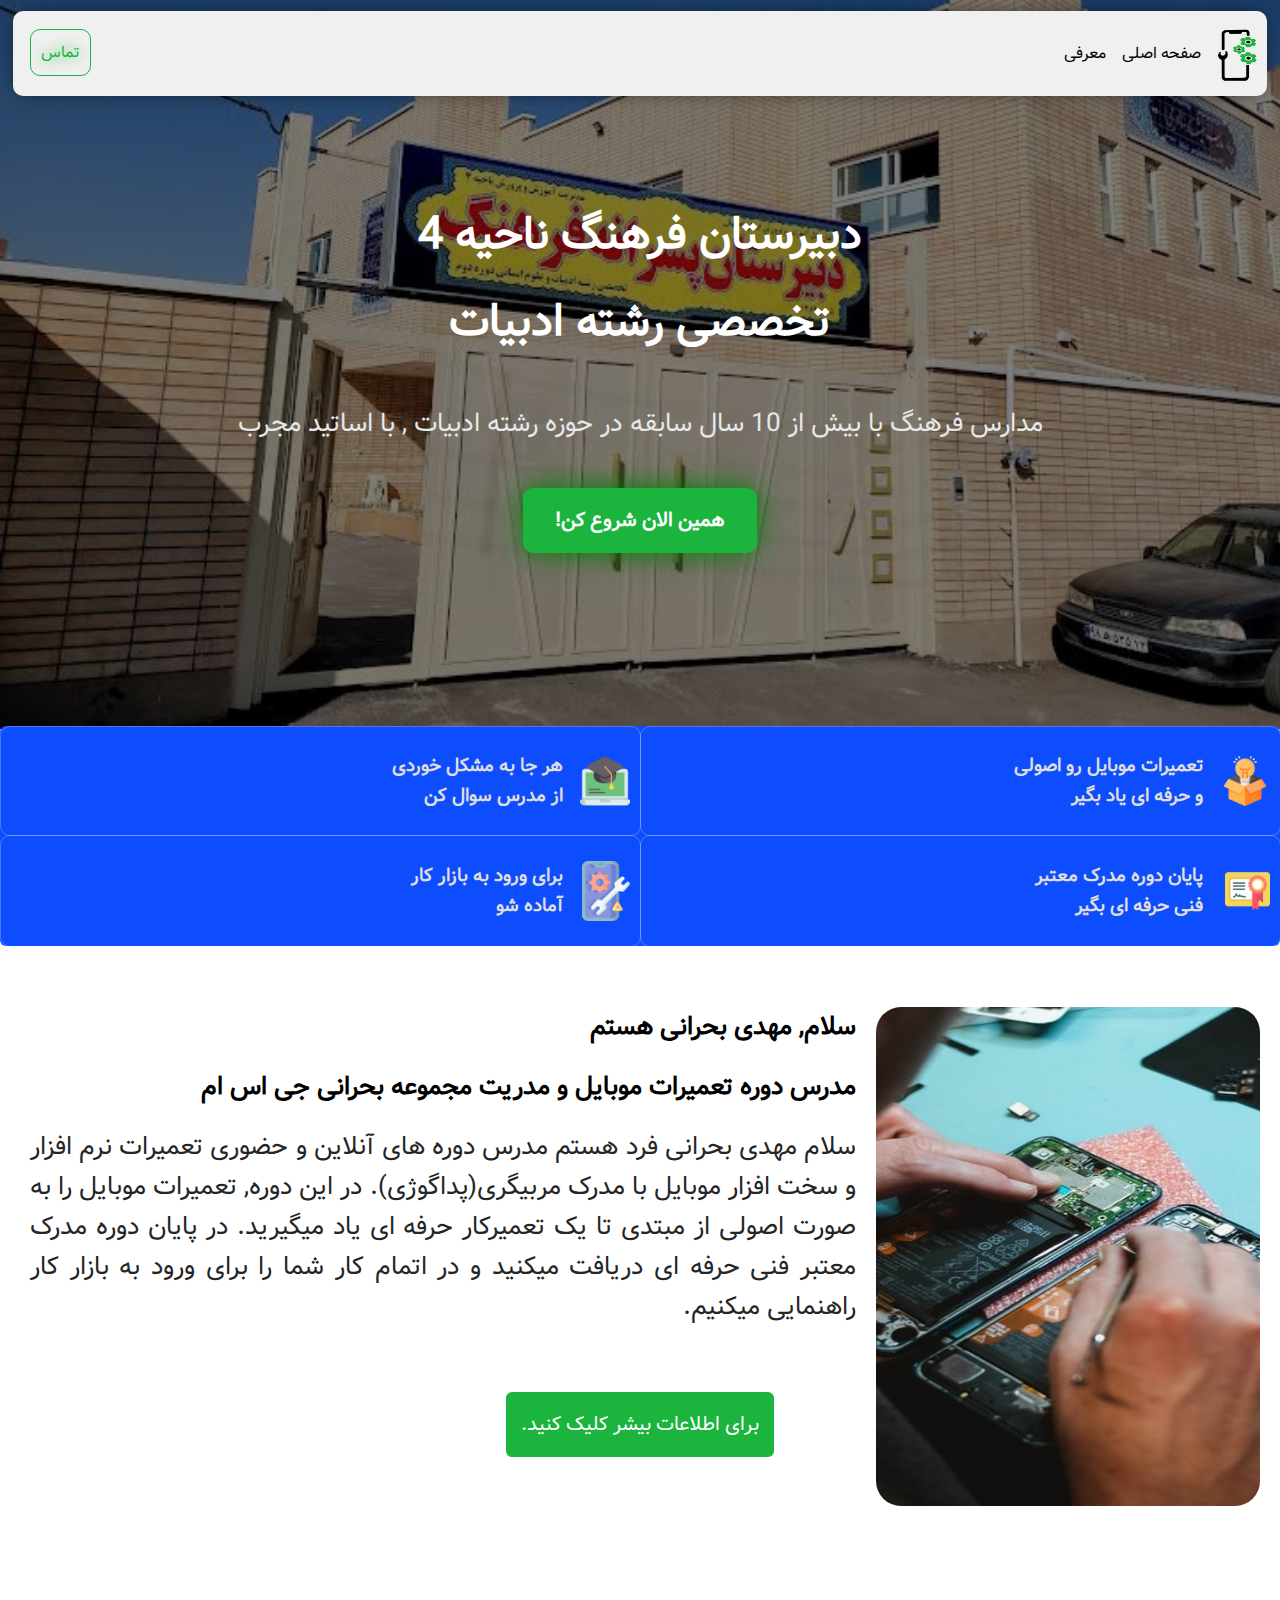
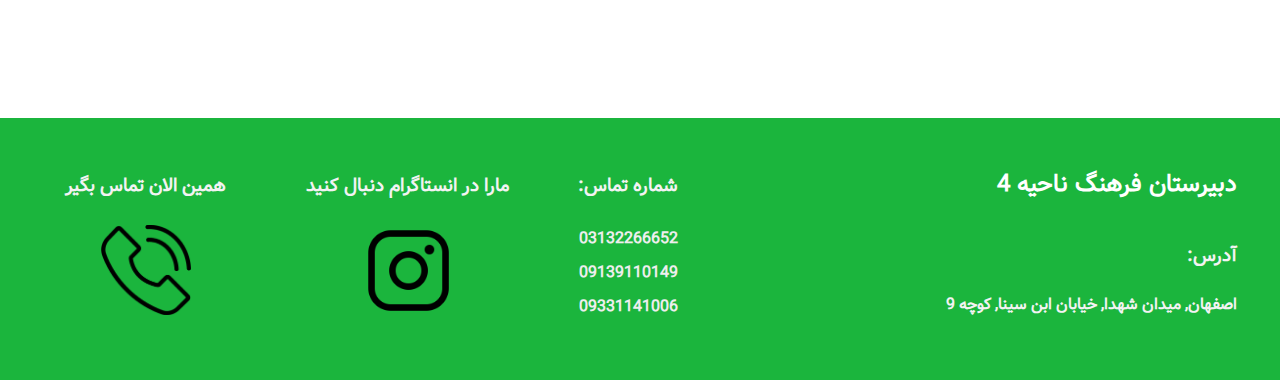
<file: Farhang-4/index.html>
<!DOCTYPE html>
<html lang="en">
<head>
    <meta charset="UTF-8">
    <meta http-equiv="X-UA-Compatible" content="IE=edge">
    <meta name="viewport" content="width=device-width, initial-scale=1.0">
    <link rel="stylesheet" href="sytle.css">
    <title>دبیرستان فرهنگ ناحیه 4 اصفهان</title>
    <link rel="preconnect" href="https://fonts.googleapis.com">
    <link rel="preconnect" href="https://fonts.gstatic.com" crossorigin>
    <link href="https://fonts.googleapis.com/css2?family=IBM+Plex+Sans:ital,wght@0,100;0,200;0,300;0,400;0,500;0,600;0,700;1,100;1,200;1,300;1,400;1,500;1,600;1,700&family=Rubik:wght@300;400&family=Vazirmatn&display=swap" rel="stylesheet">
    <link rel="stylesheet" href="https://fonts.googleapis.com/icon?family=Material+Icons">
    <link rel="shortcut icon" href="images/favicon.jpg"/>
    <meta name="viewport" content="width=device-width, initial-scale=1.0">
    <meta name="description" content="دبیرستان فرهنگ ناحیه 4 اصفهان - واقع در خیابان ابن سینا - کوچه 9>
    <meta property="og:title" content="دبیرستان فرهنگ ناحیه 4 اصفهان">
    <style>
        a{
            color: currentColor;
        }
    </style>
</head>
<body>
    <header><center>
        <div class="navbar">
            <img id="logo" src="images/logo.png" alt="لوگو-مجموعه">
            <ul class="navbar" dir="rtl">
                <li><a href="index.html"> صفحه اصلی</a></li>
                <li><a href="introduction/"> معرفی </a></li>
            </ul>
            </div>
            <a href="#contact">
                <div class="account">
                    <span>تماس </span>
                </div>
            </a>
        </center>
    </header>
    <center>
        <main>
        <div class="banner">
            <img src="images/top-banner.jpg" alt="بنر سایت">
            <h1 id="text-banner">دبیرستان فرهنگ ناحیه 4</h1>
            <h2 id="text-banner">تخصصی رشته ادبیات</h2>
            <p id="present">مدارس فرهنگ با بیش از 10 سال سابقه در حوزه رشته ادبیات , با اساتید مجرب</p>
            <div class="movtion-banner"><a href="introduction"><h3>!همین الان شروع کن</h3></a></div>
        </div></center>
        <div class="skills" dir="rtl">
            <div class="skill-1 skill"><img id="icon one" src="images/think-out-of-the-box.png" alt="ایکون های توانایی"><h3>تعمیرات موبایل رو اصولی <br> و حرفه ای یاد بگیر</h3></div>
            <div class="skill-2 skill"><img id="icon two" src="images/online-learning.png" alt="ایکون های توانایی"><h3>هر جا به مشکل خوردی <br> از مدرس سوال کن</h3></div>
            <div class="skill-3 skill"><img id="icon three icon-three" src="images/certificate.png" alt="ایکون های توانایی"><h3>پایان دوره مدرک معتبر <br> فنی حرفه ای بگیر</h3></div>
            <div class="skill-4 skill"><img id="icon four" src="images/repairing.png" alt="ایکون های توانایی"><h3>برای ورود به بازار کار <br> آماده شو</h3></div>
        </div>
        <div class="bahrani">
            <div class="img">
                <img src="images/top-banner - Copy.jpg" alt="بنر وبسایت">
            </div>
            <div class="texts">
                
                <b><h2>سلام, مهدی بحرانی هستم </h2></b>
                <h3>مدرس دوره تعمیرات موبایل و مدریت مجموعه بحرانی جی اس ام</h3>
                <p>سلام مهدی بحرانی فرد هستم مدرس دوره های آنلاین و حضوری تعمیرات نرم افزار و سخت افزار موبایل با مدرک مربیگری(پداگوژی). در این دوره, تعمیرات موبایل را به صورت اصولی از مبتدی تا یک تعمیرکار حرفه ای یاد میگیرید. در پایان دوره مدرک معتبر فنی حرفه ای دریافت میکنید و در اتمام کار شما را برای ورود به بازار کار راهنمایی میکنیم.  
                </p>
            </div>
            <center>
                <div class="course">
                    <a href="introduction/">
                        <p>برای  اطلاعات بیشر کلیک کنید.</p>
                    </a>
                </div>
            </center>
        </div>
        </main>
        <footer id="contact">
            <div class="footer">
                <div class="first">
                    <h2>دبیرستان فرهنگ ناحیه 4</h2>
                    <h3>آدرس:</h3>
                    <h4>اصفهان, میدان شهدا, خیابان ابن سینا, کوچه 9</h4>
                </div>
                <div class="numbers">
                    <h3>شماره تماس:</h3>
                    <h4>03132266652 <br> 09139110149 <br> 09331141006</h4>
                </div>
                <div class="instagram"> <a href="https://www.instagram.com/bahrani_g.s.m/">
                    <center>
                    <h3>مارا در انستاگرام دنبال کنید</h3>
                   <img src="images/instagram_logo.png" alt="برای دیدن پیج کلیک کنید"></center>
                </div></a>
                <div class="whatsapp"> <a href="tel:09139110149">
                    <center>
                    <h3>همین الان تماس بگیر</h3>
                   <img src="images/call-icon.png" alt="برای تماس کلیک کنید"></center>
                </div></a>
            </div>
        </footer>

</body>
</html>
</file>
<file: Farhang-4/sytle.css>
body{
    font-family: 'vasir','IBM Plex Sans', sans-serif;
    margin: 0px ;
    padding: 0px;
    transition: .5s;
    background-color: rgb(255, 255, 255);
    min-width: 310px;
}
@font-face {
    font-family: "vasir";
    src: url(vazir-font/Vazir.ttf);

}
img#logo{
    width: 40px;
    height: 52px;
    float: right;
    position: relative;
    top: 8px;
    margin: 10px;
}

div.navbar{
    width: 98%;
    height: 85px;
    position: relative;
    bottom: 5px;
    border-radius: 10px;
    box-shadow: 0px 0px 20px -8px;
    background-color: rgb(240, 240, 240);
    z-index: 100;
}
ul.navbar{    
    list-style: none;
    text-align: right;
}
div.navbar ul{ 
    transition: .5s;
}
ul.navbar li{
    transition: .5s;
    margin: 30px 6px;
    display: inline-block;
}
ul.navbar li a {
    text-decoration: none;
    
}
div.account{
    text-align: left;
    margin-top: -71px;
    margin-left: 30px;
}
a:visited{
    color:currentColor
}
div.account span{
    transition: .5s;
    color: #1bb53d;
    border: 1px solid #1bb53d;
    padding: 10px 10px;
    border-radius: 10px;position: relative;
    top: 10px;
    text-shadow: 0px 0px 15px ;
    z-index: 110;
}
div.account span:visited{
    color:currentColor
}
div.account span:hover{
    background-color: #1bb53d;
    color: white;

}
ul.navbar li:hover{
    color: #1bb53d;
    border-bottom: #1bb53d 1px solid;
}
a{
    text-decoration: none;
}
/* Main */
/* Banner */
div.banner{
    width: 100%;
    height: 729px;
    position: relative;
    top: -88px;
    background-color: rgba(0, 0, 0, 0.5);
    overflow: hidden;
}
div.banner img{
    width: 100%;
    height: 733px;
    padding: 0px;
    margin: 0px;
    z-index: -1;
    position: relative;
    display: inline-block;
}
h1#text-banner, h2#text-banner{
    font-size: 45px;
    color: rgb(255, 255, 255);
    position: relative;
    bottom: 480px;
}
h2#text-banner{
    line-height: 10px;
}
p#present{
    position: relative;
    bottom: 470px;
    color: rgb(231, 231, 231);
    font-size: 26px;
    border-radius: 6px;
    padding: 13px ;
}
div.movtion-banner{
    width: 234px;
    height: 65px;
    background-color: #1bb53d;
    position: relative;
    border-radius: 10px;
    box-shadow:  0px 0px 30px 0px green;
    transition-duration: .2s;
}
div.movtion-banner:hover{
    box-shadow:0px 0px 20px 10px green
}
div.movtion-banner a h3{
    padding:17px 15px;
    color: rgb(255, 255, 255); 
    font-size: 20px;
}

div.movtion-banner a{
    text-decoration: none;
}

h1#text-banner, h2#text-banner, div.movtion-banner, p#present{
    bottom: 35rem;
    margin-left: 10px;
    margin-right: 10px;
}h1#text-banner, h2#text-banner, p#present{
    line-height: 50px;
}




/* Intro */
div.skills{
    height: 220px;
    bottom: 91px;
    position: relative;
    display: grid;
    grid-template-columns: 50% 50%;
    border-radius: 6px;
    background-color: rgb(13, 77, 253);

}
div.skills div.skill{
    margin:-.5px -.5px;
    transition: .3s;
    border-radius: 10px;
    border : 1px solid rgba(236, 236, 236, 0.274);
    /* background-color: rgb(0, 68, 255); */

}
div.skills div.skill img{
    width: 50px;
    margin: auto ;

}
div.skills div.skill-3 img{
    width: 45px;
}
div.skills div.skill-4 img{
    margin-left: 12px;
    width: 48px;
}
div.skills div.skill{
    display: grid;
    grid-template-columns: 62px 700px;
}
div.skills div.skill img,div.skills div.skill h3{
    margin-right: 10px;
}
div.skills div.skill h3{
    margin: auto 0px;
    margin-right: 15px;
    color: rgb(221, 221, 221);
}
div.skills div.skill:hover{
    box-shadow:0px 0px 19px 2px rgba(10, 10, 10, 0.534);
    font-size: 17px;
}



/* Intro Bahrani */
div.bahrani{
    direction: rtl;
    position: relative;
    top: -50px;
    margin-bottom: 20vw;
}
div.bahrani img{
    height: 39vw;
    margin-right: 20px;
    float: right;
    border-radius: 25PX;
    width: 30vw;

}
div.bahrani div.texts p, div.bahrani div.texts h3, div.bahrani div.texts h2{
    margin: 20px 50px;
    position: relative;
    right: 20px;
    font-size: 2vw;
    text-align: justify; 
}

div.bahrani p{
    color: #252525;

}
div.course{
    position: relative;
    top: 45px;
    width: max-content;
    border-radius: 6px;
    background-color: #1bb53d;
    transition-duration: .3s;
}
div.course p{
    font-size: 20px;
    padding: 17px 15px;
    color: #ffffff;
}
div.course:hover{
    transition-duration: .3s;
    background-image: linear-gradient(-250deg, #00ff37, rgb(0, 119, 255) 100%) !important;

}
/* footer */

footer div.footer{
    
    width: 100%;
    text-align: right;
    display: grid;
    direction: rtl;
    grid-template-columns: 47% 11% 21% 20%;
    padding-bottom: 35px;
    
}
footer{
   background-color: #1bb53d ; 
}
div.footer div{
    margin-left: 10px;
}
div.footer h2{
    padding: 2px 0px 18px 0px;
    color: white;

}
/* div.footer h2 */
div.footer .first{
    padding: 26px 43px 0px 0px;
}
div.footer .numbers , div.instagram, div.whatsapp {
    color: #f3f3f3;
    padding-top: 34px;
}

div.footer .numbers h4{
    color: #eeeeee;
    line-height: 34px;
}
div.instagram img {
    transition-duration: .3s;
    width: 103px;

}
div.instagram img:hover{
    width: 110px;
}
div.whatsapp img {
    transition-duration: .3s;
    width: 90px;
    margin-top: 6px;
}
div.whatsapp h3{
    color: #f3f3f3;
}
div.whatsapp img:hover{
    width: 100px;
}
div.footer .first h3, div.footer .first h4{
    color: #f3f3f3;
}

@media screen and (max-width:830px){
    div.skills{
        height: 400px;
        grid-template-columns:100% ;
        grid-template-rows:   100px 100px 100px 100px;
    }
    div.skill-1 { 
        border-bottom : 1px solid rgba(90, 90, 90, 0.407);
    }
    div.skill-4 { 
        border-top : 1px solid rgba(90, 90, 90, 0.407)
    }
    div.skill-2 { 
        border-bottom : 1px solid rgba(90, 90, 90, 0.407)
    }
    p#present{
        font-size: 20px;
    }
    h1#text-banner, h2#text-banner{
        font-size: 30px;
    }
    div.banner img ,div.banner{
        height: 500px;
    }
    h1#text-banner, h2#text-banner,p#present,div.movtion-banner{
        top:-25rem;
        line-height: 30px;
    }
    div.bahrani{
        text-align: center;
    }
    div.bahrani img{
        float: none;
        height: fit-content;
        width: 80vw;
        margin-right: 0px;
    }
    div.bahrani div.texts p, div.bahrani div.texts h3, div.bahrani div.texts h2 {
        margin: 20px 25px;
        font-size: 20px;
        text-align: justify;
        position: static;
      }

}
@media screen and (max-width:460px){
    p#present{
        font-size: 20px;
    }
    h1#text-banner, h2#text-banner{
        font-size: 22px;
    }
    div.banner img ,div.banner{
        height: 500px;
    }
    h1#text-banner, h2#text-banner,p#present,div.movtion-banner{
        top:-25rem;
        line-height: 30px;
    }
    div.movtion-banner{
        width: 184px;
        height: 60px;
    }
    div.movtion-banner a h3{
        font-size:17px;
        padding: 14px 15px;
    }
}
@media screen and (max-width:460px){

}
/* footer */

@media screen and (max-width:1111px){

    footer div.footer{
        grid-template-columns: 57% 13% 30%;
        grid-template-rows: 48%;
    }

}
@media screen and (max-width:970px){
    footer div.footer{
        grid-template-columns: 71% 28%;
        grid-template-rows: 48% 62%;
      }
    div.instagram, div.whatsapp{
        position: relative;
        left: 85px;
    }

}
@media screen and (max-width:801px){
    footer div.footer{
        display: block;
        text-align: center;
        padding-top: 10px;
        
        
      }
      div.footer div{
        margin-left: 0px;
      }
      div.footer .first{
        padding:26px 0px 0px 0px
      }
    div.instagram, div.whatsapp{
        position: static;
    }

}
/* navbar */

@media screen and (max-width:400px){
    li{
        font-size: 15px;
        margin: 20px 2px !important;
        margin-right: -4px;
    }
    img#Bahrani-Gsm{
        width: 31px;
        top: 0px;
        height: 45px;
    }
    div.account{
        margin-top: -62px !important;
        margin-left: 12px !important;
    }
    div.account span{
        font-size: 15px;
        padding: 10px 5px !important;
    }
    div.navbar{
        height: 65px;
    }
}
</file>
